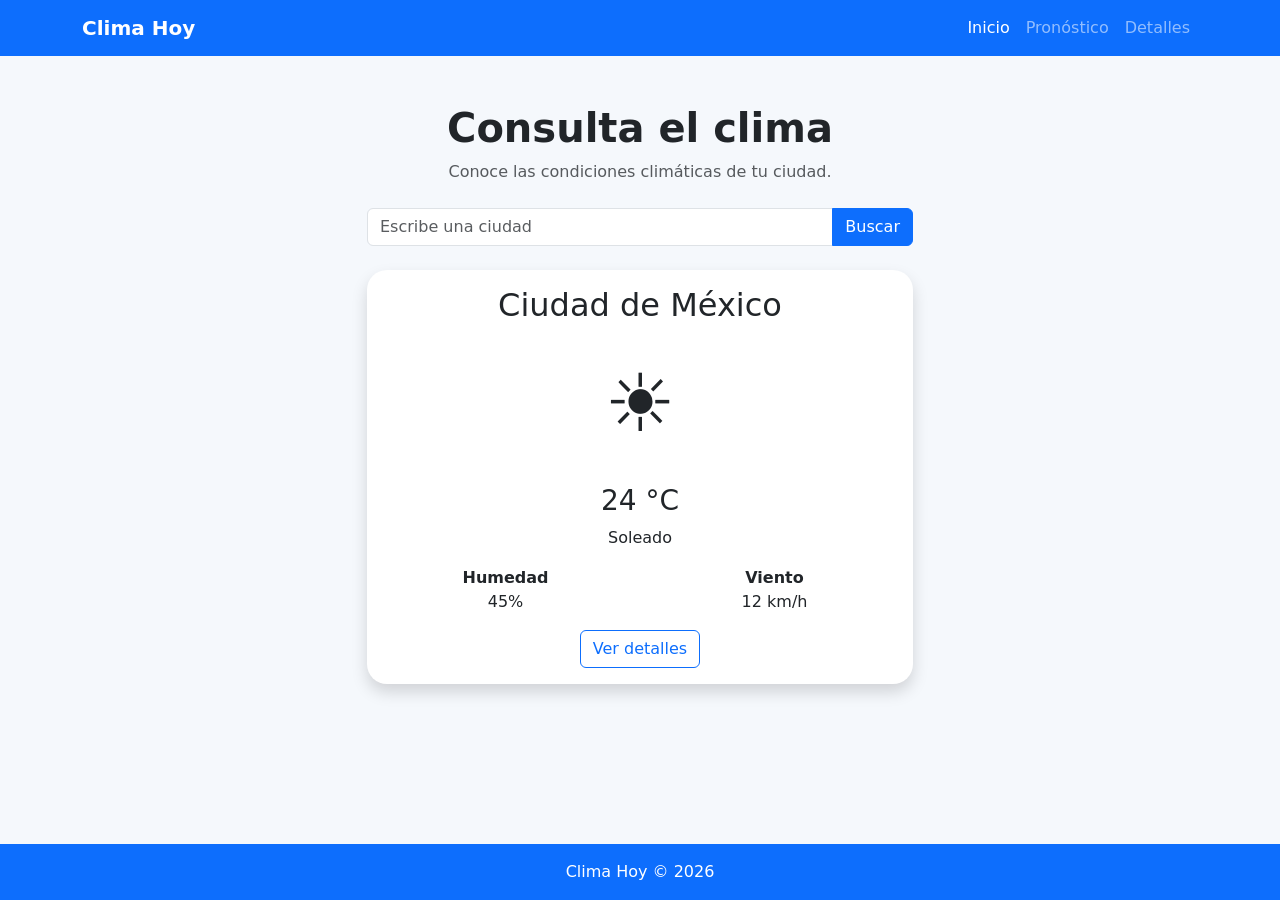
<file: index.html>
<!DOCTYPE html>
<html lang="es">
<head>
    <meta charset="UTF-8">
    <meta name="viewport" content="width=device-width, initial-scale=1.0">
    <title>Clima Hoy</title>

    <link rel="stylesheet" href="https://cdn.jsdelivr.net/npm/bootstrap@5.3.3/dist/css/bootstrap.min.css">
    <link rel="stylesheet" href="css/estilos.css">
</head>

<body>

<nav class="navbar navbar-expand-lg navbar-dark bg-primary">
    <div class="container">
        <a class="navbar-brand fw-bold" href="index.html">Clima Hoy</a>

        <button class="navbar-toggler" type="button" data-bs-toggle="collapse"
            data-bs-target="#menu">
            <span class="navbar-toggler-icon"></span>
        </button>

        <div class="collapse navbar-collapse" id="menu">
            <ul class="navbar-nav ms-auto">
                <li class="nav-item">
                    <a class="nav-link active" href="index.html">Inicio</a>
                </li>
                <li class="nav-item">
                    <a class="nav-link" href="pronostico.html">Pronóstico</a>
                </li>
                <li class="nav-item">
                    <a class="nav-link" href="detalles.html">Detalles</a>
                </li>
            </ul>
        </div>
    </div>
</nav>

<main class="container py-5">

    <section class="text-center mb-4">
        <h1 class="fw-bold">Consulta el clima</h1>
        <p class="text-muted">
            Conoce las condiciones climáticas de tu ciudad.
        </p>
    </section>

    <div class="row justify-content-center">
        <div class="col-12 col-md-8 col-lg-6">

            <div class="input-group mb-4">
                <input type="text" id="ciudad" class="form-control"
                    placeholder="Escribe una ciudad">

                <button class="btn btn-primary" onclick="buscarCiudad()">
                    Buscar
                </button>
            </div>

        </div>
    </div>

    <section class="row justify-content-center">

        <div class="col-12 col-md-8 col-lg-6">

            <div class="card shadow text-center clima-card">

                <div class="card-body">

                    <h2 id="nombreCiudad">Ciudad de México</h2>

                    <div class="clima-icono">
                        ☀️
                    </div>

                    <h3 id="temperatura">24 °C</h3>

                    <p id="descripcion">
                        Soleado
                    </p>

                    <div class="row">

                        <div class="col-6">
                            <p>
                                <strong>Humedad</strong><br>
                                45%
                            </p>
                        </div>

                        <div class="col-6">
                            <p>
                                <strong>Viento</strong><br>
                                12 km/h
                            </p>
                        </div>

                    </div>

                    <a href="detalles.html" class="btn btn-outline-primary">
                        Ver detalles
                    </a>

                </div>

            </div>

        </div>

    </section>

</main>

<footer class="bg-primary text-white text-center py-3">
    <p class="mb-0">Clima Hoy © 2026</p>
</footer>

<script src="https://cdn.jsdelivr.net/npm/bootstrap@5.3.3/dist/js/bootstrap.bundle.min.js"></script>
<script src="js/script.js"></script>

</body>
</html>
</file>
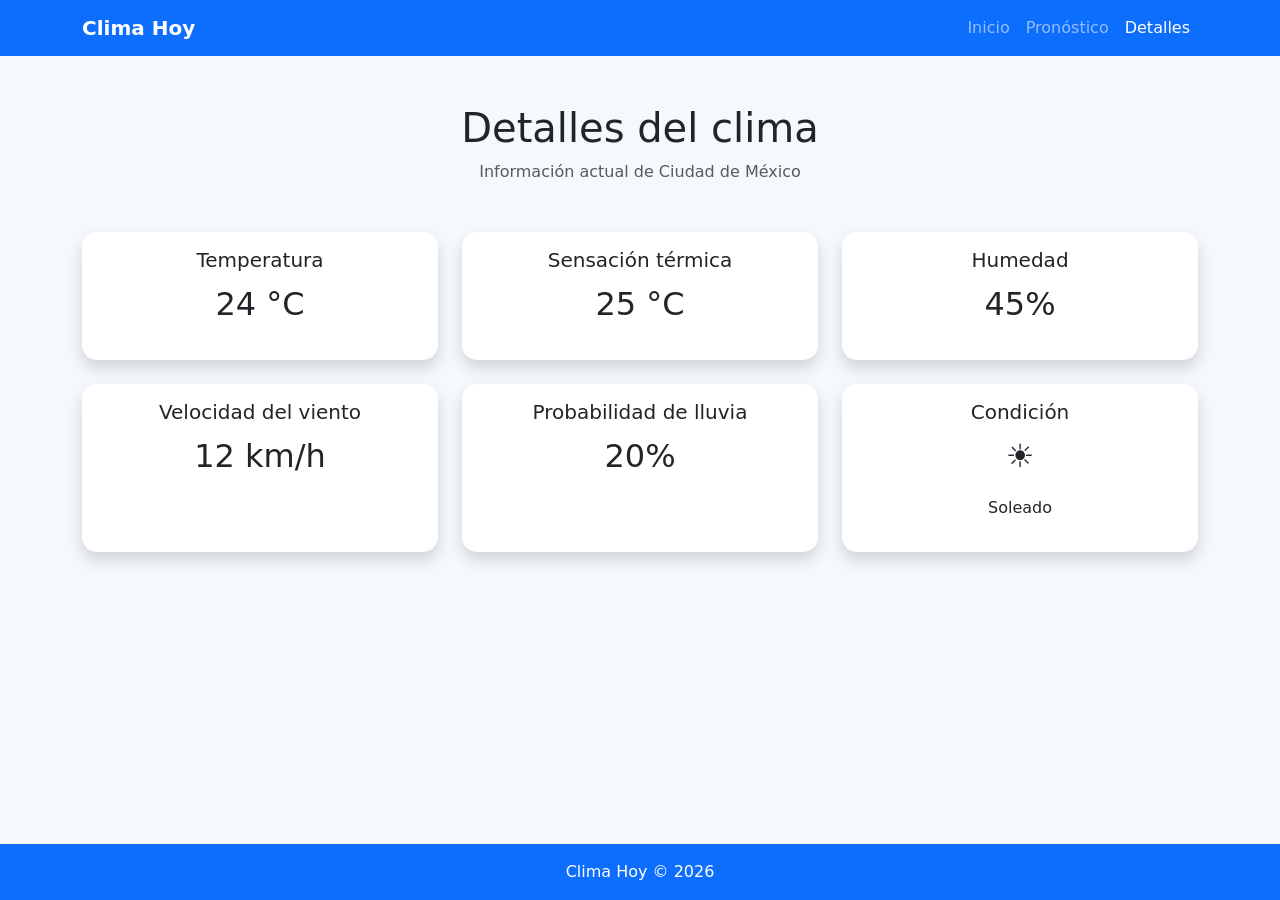
<file: detalles.html>
<!DOCTYPE html>
<html lang="es">

<head>

    <meta charset="UTF-8">

    <meta name="viewport" content="width=device-width, initial-scale=1.0">

    <title>Detalles | Clima Hoy</title>

    <link rel="stylesheet"
        href="https://cdn.jsdelivr.net/npm/bootstrap@5.3.3/dist/css/bootstrap.min.css">

    <link rel="stylesheet" href="css/estilos.css">

</head>

<body>

<nav class="navbar navbar-expand-lg navbar-dark bg-primary">

    <div class="container">

        <a class="navbar-brand fw-bold" href="index.html">
            Clima Hoy
        </a>

        <button class="navbar-toggler"
            type="button"
            data-bs-toggle="collapse"
            data-bs-target="#menu">

            <span class="navbar-toggler-icon"></span>

        </button>

        <div class="collapse navbar-collapse" id="menu">

            <ul class="navbar-nav ms-auto">

                <li class="nav-item">
                    <a class="nav-link" href="index.html">
                        Inicio
                    </a>
                </li>

                <li class="nav-item">
                    <a class="nav-link" href="pronostico.html">
                        Pronóstico
                    </a>
                </li>

                <li class="nav-item">
                    <a class="nav-link active" href="detalles.html">
                        Detalles
                    </a>
                </li>

            </ul>

        </div>

    </div>

</nav>

<main class="container py-5">

    <div class="text-center mb-5">

        <h1>Detalles del clima</h1>

        <p class="text-muted">
            Información actual de Ciudad de México
        </p>

    </div>

    <div class="row g-4">

        <div class="col-12 col-md-6 col-lg-4">

            <div class="card shadow detail-card">

                <div class="card-body text-center">

                    <h5>Temperatura</h5>

                    <p class="fs-2">24 °C</p>

                </div>

            </div>

        </div>

        <div class="col-12 col-md-6 col-lg-4">

            <div class="card shadow detail-card">

                <div class="card-body text-center">

                    <h5>Sensación térmica</h5>

                    <p class="fs-2">25 °C</p>

                </div>

            </div>

        </div>

        <div class="col-12 col-md-6 col-lg-4">

            <div class="card shadow detail-card">

                <div class="card-body text-center">

                    <h5>Humedad</h5>

                    <p class="fs-2">45%</p>

                </div>

            </div>

        </div>

        <div class="col-12 col-md-6 col-lg-4">

            <div class="card shadow detail-card">

                <div class="card-body text-center">

                    <h5>Velocidad del viento</h5>

                    <p class="fs-2">12 km/h</p>

                </div>

            </div>

        </div>

        <div class="col-12 col-md-6 col-lg-4">

            <div class="card shadow detail-card">

                <div class="card-body text-center">

                    <h5>Probabilidad de lluvia</h5>

                    <p class="fs-2">20%</p>

                </div>

            </div>

        </div>

        <div class="col-12 col-md-6 col-lg-4">

            <div class="card shadow detail-card">

                <div class="card-body text-center">

                    <h5>Condición</h5>

                    <p class="fs-2">☀️</p>

                    <p>Soleado</p>

                </div>

            </div>

        </div>

    </div>

</main>

<footer class="bg-primary text-white text-center py-3">

    <p class="mb-0">
        Clima Hoy © 2026
    </p>

</footer>

<script src="https://cdn.jsdelivr.net/npm/bootstrap@5.3.3/dist/js/bootstrap.bundle.min.js"></script>

</body>

</html>
</file>
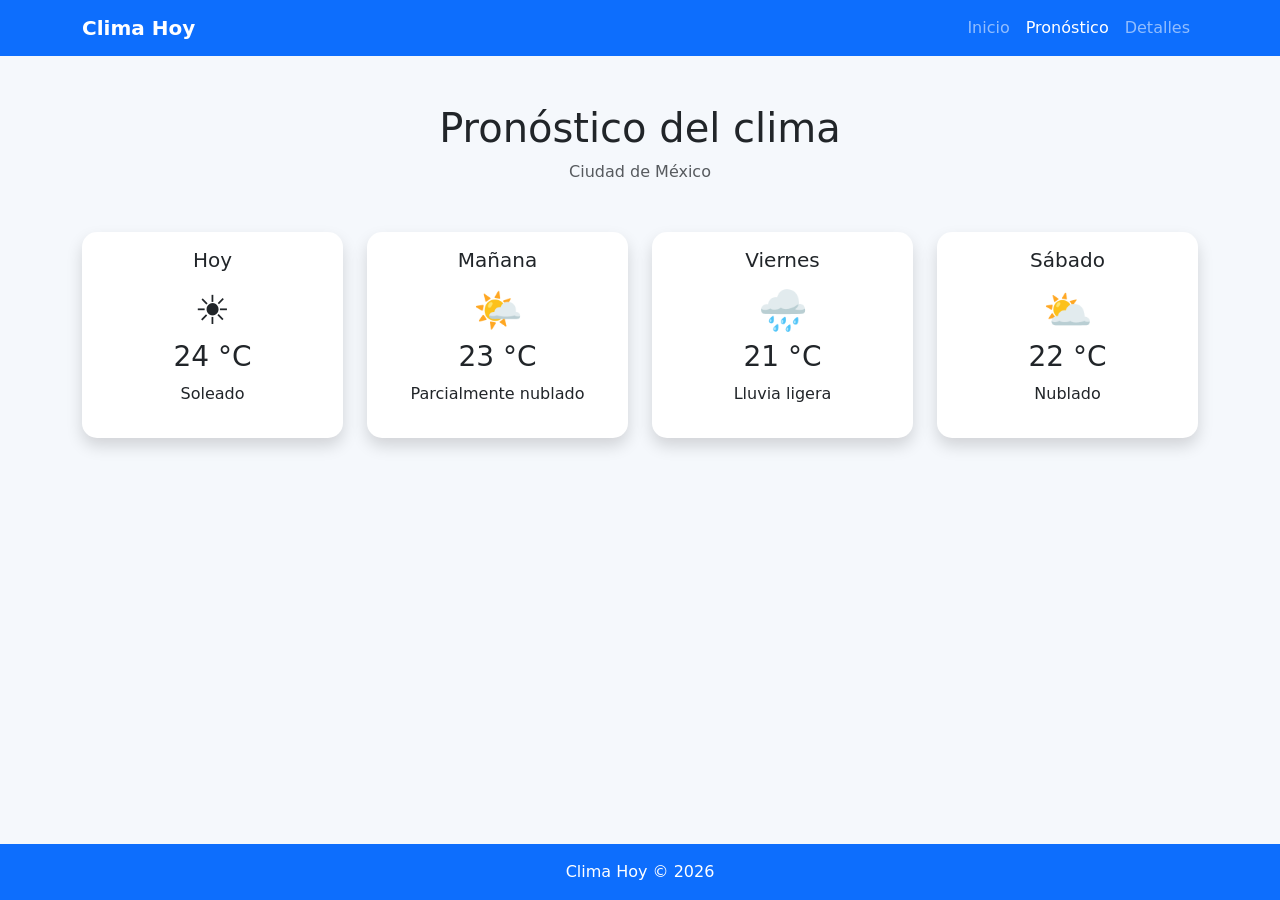
<file: pronostico.html>
<!DOCTYPE html>
<html lang="es">
<head>
    <meta charset="UTF-8">
    <meta name="viewport" content="width=device-width, initial-scale=1.0">

    <title>Pronóstico | Clima Hoy</title>

    <link rel="stylesheet" href="https://cdn.jsdelivr.net/npm/bootstrap@5.3.3/dist/css/bootstrap.min.css">
    <link rel="stylesheet" href="css/estilos.css">
</head>

<body>

<nav class="navbar navbar-expand-lg navbar-dark bg-primary">
    <div class="container">

        <a class="navbar-brand fw-bold" href="index.html">
            Clima Hoy
        </a>

        <button class="navbar-toggler" type="button"
            data-bs-toggle="collapse"
            data-bs-target="#menu">

            <span class="navbar-toggler-icon"></span>

        </button>

        <div class="collapse navbar-collapse" id="menu">

            <ul class="navbar-nav ms-auto">

                <li class="nav-item">
                    <a class="nav-link" href="index.html">
                        Inicio
                    </a>
                </li>

                <li class="nav-item">
                    <a class="nav-link active" href="pronostico.html">
                        Pronóstico
                    </a>
                </li>

                <li class="nav-item">
                    <a class="nav-link" href="detalles.html">
                        Detalles
                    </a>
                </li>

            </ul>

        </div>
    </div>
</nav>

<main class="container py-5">

    <div class="text-center mb-5">

        <h1>Pronóstico del clima</h1>

        <p class="text-muted">
            Ciudad de México
        </p>

    </div>

    <div class="row g-4">

        <div class="col-12 col-sm-6 col-lg-3">

            <div class="card forecast-card shadow text-center">

                <div class="card-body">

                    <h5>Hoy</h5>

                    <div class="fs-1">☀️</div>

                    <h3>24 °C</h3>

                    <p>Soleado</p>

                </div>

            </div>

        </div>

        <div class="col-12 col-sm-6 col-lg-3">

            <div class="card forecast-card shadow text-center">

                <div class="card-body">

                    <h5>Mañana</h5>

                    <div class="fs-1">🌤️</div>

                    <h3>23 °C</h3>

                    <p>Parcialmente nublado</p>

                </div>

            </div>

        </div>

        <div class="col-12 col-sm-6 col-lg-3">

            <div class="card forecast-card shadow text-center">

                <div class="card-body">

                    <h5>Viernes</h5>

                    <div class="fs-1">🌧️</div>

                    <h3>21 °C</h3>

                    <p>Lluvia ligera</p>

                </div>

            </div>

        </div>

        <div class="col-12 col-sm-6 col-lg-3">

            <div class="card forecast-card shadow text-center">

                <div class="card-body">

                    <h5>Sábado</h5>

                    <div class="fs-1">⛅</div>

                    <h3>22 °C</h3>

                    <p>Nublado</p>

                </div>

            </div>

        </div>

    </div>

</main>

<footer class="bg-primary text-white text-center py-3">

    <p class="mb-0">
        Clima Hoy © 2026
    </p>

</footer>

<script src="https://cdn.jsdelivr.net/npm/bootstrap@5.3.3/dist/js/bootstrap.bundle.min.js"></script>

</body>
</html>
</file>
<file: css/estilos.css>
body {
    background-color: #f5f8fc;
    min-height: 100vh;
    display: flex;
    flex-direction: column;
}

main {
    flex: 1;
}

.clima-card {
    border: none;
    border-radius: 20px;
}

.clima-icono {
    font-size: 80px;
    margin: 20px 0;
}

.forecast-card {
    border: none;
    border-radius: 15px;
    height: 100%;
    transition: transform 0.2s;
}

.forecast-card:hover {
    transform: translateY(-5px);
}

.detail-card {
    border: none;
    border-radius: 15px;
    height: 100%;
}

footer {
    margin-top: auto;
}

@media (max-width: 576px) {

    h1 {
        font-size: 28px;
    }

    .clima-icono {
        font-size: 60px;
    }

}
</file>
